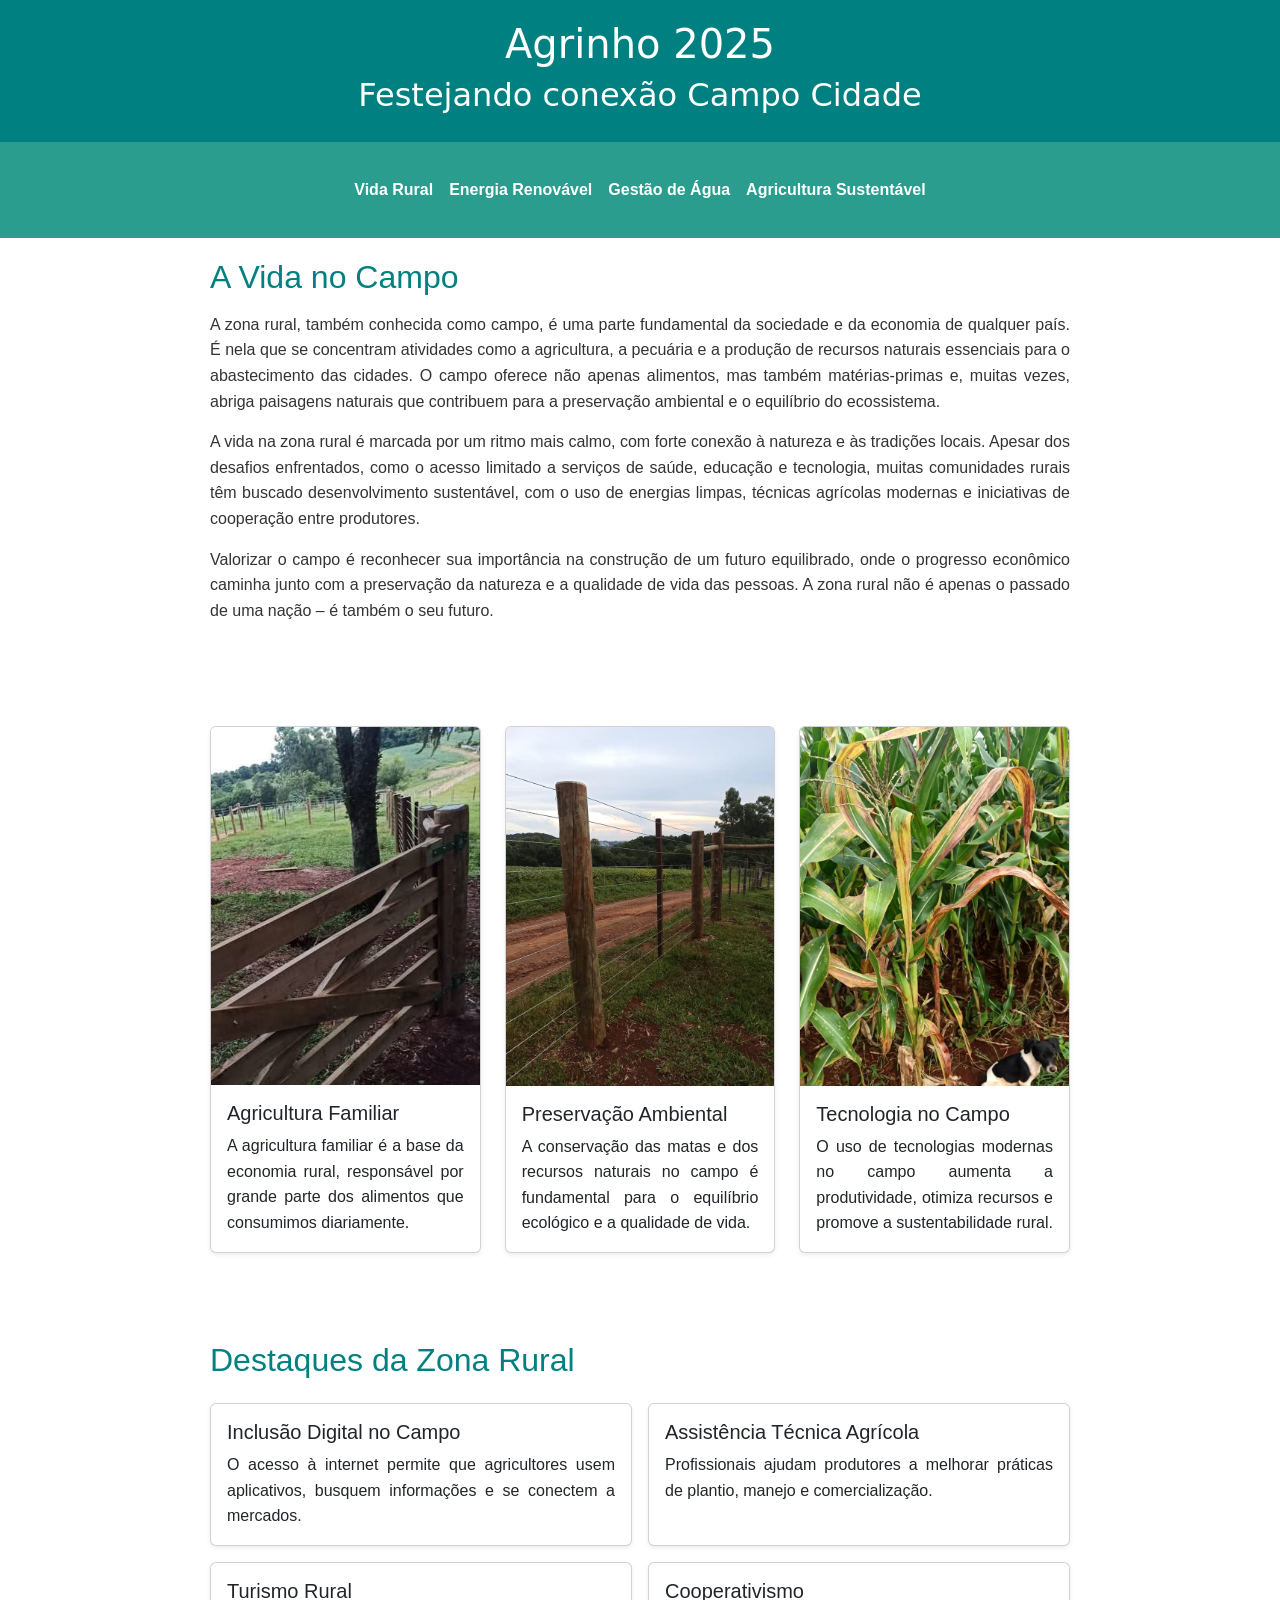
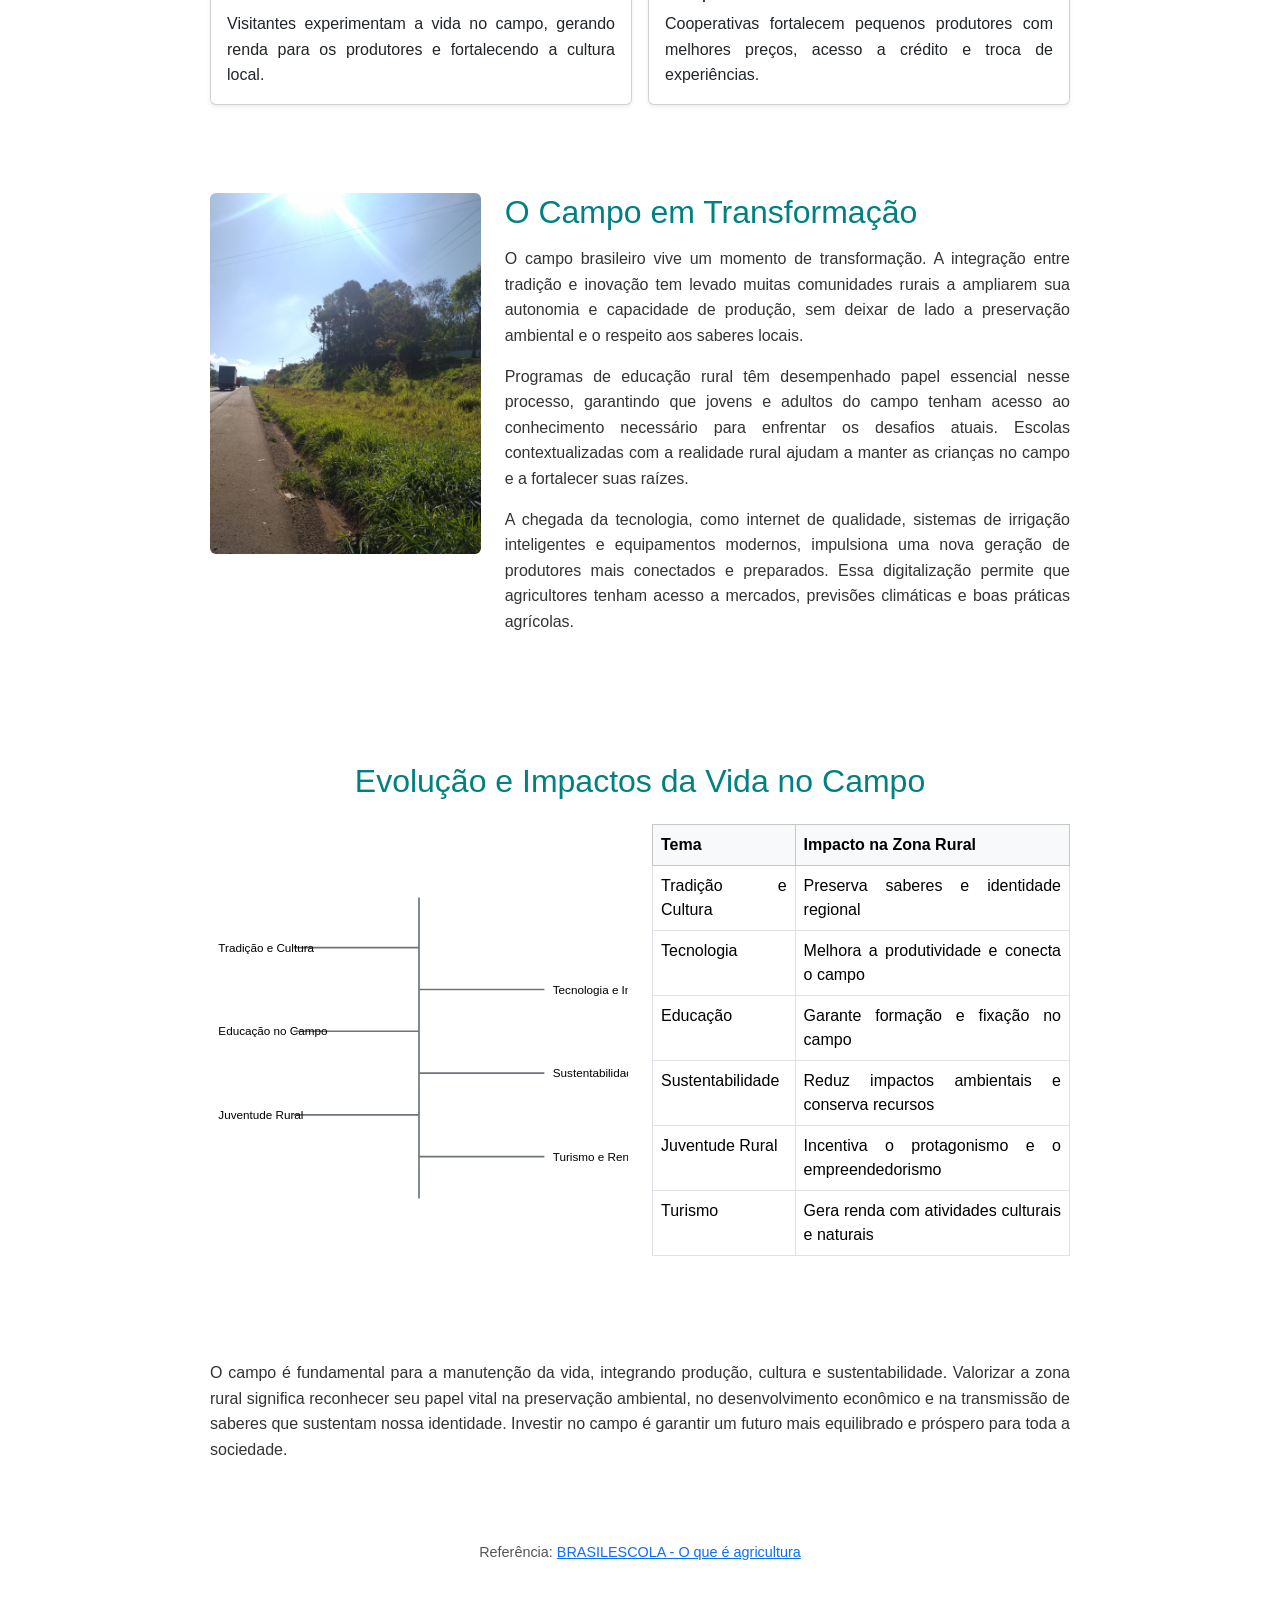
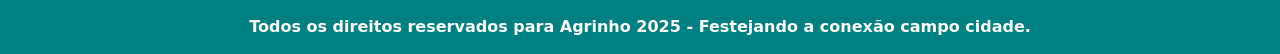
<file: index.html>
<!DOCTYPE html>
<html lang="pt-br">
<head>
    <meta charset="UTF-8">
    <meta name="viewport" content="width=device-width, initial-scale=1.0">
    <title>Agrinho 2025</title>
    <link href="https://cdn.jsdelivr.net/npm/bootstrap@5.3.6/dist/css/bootstrap.min.css" rel="stylesheet" integrity="sha384-4Q6Gf2aSP4eDXB8Miphtr37CMZZQ5oXLH2yaXMJ2w8e2ZtHTl7GptT4jmndRuHDT" crossorigin="anonymous">
    <script src="https://cdn.jsdelivr.net/npm/bootstrap@5.3.6/dist/js/bootstrap.bundle.min.js" integrity="sha384-j1CDi7MgGQ12Z7Qab0qlWQ/Qqz24Gc6BM0thvEMVjHnfYGF0rmFCozFSxQBxwHKO" crossorigin="anonymous"></script>
    <link rel="stylesheet" href="style.css">

  
</head>
<body>

    <div class="cabecalho">
        <h1>Agrinho 2025</h1>
        <h2>Festejando conexão Campo Cidade</h2>
    </div>

    <nav class="navbar navbar-expand-lg navbar-custom">
        <div class="container justify-content-center">
            <ul class="navbar-nav">
                <li class="nav-item">
                    <a class="nav-link" href="index.html">Vida Rural</a>
                </li>
                <li class="nav-item">
                    <a class="nav-link" href="energia.html">Energia Renovável</a>
                </li>
                <li class="nav-item">
                    <a class="nav-link" href="agua.html">Gestão de Água</a>
                </li>
                <li class="nav-item">
                    <a class="nav-link" href="producao.html">Agricultura Sustentável</a>
                </li>
            </ul>
        </div>
    </nav>

    <audio id="musica" autoplay loop playsinline>
  <source src="Whispers in the Strings.mp3" type="audio/mpeg" />
  Seu navegador não suporta áudio.
</audio>

<script>
  const audio = document.getElementById('musica');
  audio.volume = 0.2; // volume máximo
</script>


<script>
  const musica = document.getElementById('musica');
  
  // Força a tocar o áudio (mesmo que bloqueie, tenta)
  musica.volume = 0.5;
  musica.play().catch(e => {
    console.log('Autoplay bloqueado, sem som até interação.');
  });
</script>



  <audio id="somClick" src="alex(online-audio-converter.com).mp3" preload="auto"></audio>

  <script>
    const som = document.getElementById("somClick");

    document.addEventListener("click", () => {
      som.pause();
      som.currentTime = 0;
      som.playbackRate = 2; // <-- aqui aumenta a velocidade
      som.play().catch((e) => {
        console.log("Erro ao tocar o som:", e);
      });
    });
  </script>

<div class="container">
        <h2>A Vida no Campo</h2>
        <p>
            A zona rural, também conhecida como campo, é uma parte fundamental da sociedade e da economia de qualquer país. 
            É nela que se concentram atividades como a agricultura, a pecuária e a produção de recursos naturais essenciais 
            para o abastecimento das cidades. O campo oferece não apenas alimentos, mas também matérias-primas e, muitas vezes, 
            abriga paisagens naturais que contribuem para a preservação ambiental e o equilíbrio do ecossistema.
        </p>
        <p>
            A vida na zona rural é marcada por um ritmo mais calmo, com forte conexão à natureza e às tradições locais. 
            Apesar dos desafios enfrentados, como o acesso limitado a serviços de saúde, educação e tecnologia, 
            muitas comunidades rurais têm buscado desenvolvimento sustentável, com o uso de energias limpas, 
            técnicas agrícolas modernas e iniciativas de cooperação entre produtores.
        </p>
        <p>
            Valorizar o campo é reconhecer sua importância na construção de um futuro equilibrado, 
            onde o progresso econômico caminha junto com a preservação da natureza e a qualidade de vida das pessoas. 
            A zona rural não é apenas o passado de uma nação – é também o seu futuro.
        </p>
    </div>
    
    <div class="container my-5">
  <div class="row g-4">

    <!-- Card 1 -->
    <div class="col-md-4">
      <div class="card h-100 shadow-sm cursor-pointer" data-bs-toggle="modal" data-bs-target="#modalCampo1">
        <img src="assets/image/4.png.jpeg" class="card-img-top" alt="Agricultura Familiar">
        <div class="card-body">
          <h5 class="card-title">Agricultura Familiar</h5>
          <p class="card-text">A agricultura familiar é a base da economia rural, responsável por grande parte dos alimentos que consumimos diariamente.</p>
        </div>
      </div>
    </div>

    <!-- Card 2 -->
    <div class="col-md-4">
      <div class="card h-100 shadow-sm cursor-pointer" data-bs-toggle="modal" data-bs-target="#modalCampo2">
        <img src="assets/image/1.png.jpeg" class="card-img-top" alt="Preservação Ambiental">
        <div class="card-body">
          <h5 class="card-title">Preservação Ambiental</h5>
          <p class="card-text">A conservação das matas e dos recursos naturais no campo é fundamental para o equilíbrio ecológico e a qualidade de vida.</p>
        </div>
      </div>
    </div>

    <!-- Card 3 -->
    <div class="col-md-4">
      <div class="card h-100 shadow-sm cursor-pointer" data-bs-toggle="modal" data-bs-target="#modalCampo3">
        <img src="assets/image/2.png.jpeg" class="card-img-top" alt="Tecnologia no Campo">
        <div class="card-body">
          <h5 class="card-title">Tecnologia no Campo</h5>
          <p class="card-text">O uso de tecnologias modernas no campo aumenta a produtividade, otimiza recursos e promove a sustentabilidade rural.</p>
        </div>
      </div>
    </div>

  </div>
</div>

<!-- Modal 1 - Agricultura Familiar -->
<div class="modal fade" id="modalCampo1" tabindex="-1" aria-labelledby="modalCampo1Label" aria-hidden="true">
  <div class="modal-dialog modal-lg modal-dialog-scrollable">
    <div class="modal-content">
      <div class="modal-header bg-brown text-white">
        <h5 class="modal-title" id="modalCampo1Label">A Importância da Agricultura Familiar</h5>
        <button type="button" class="btn-close btn-close-white" data-bs-dismiss="modal" aria-label="Fechar"></button>
      </div>
      <div class="modal-body">
        <p>A agricultura familiar é fundamental para a produção de alimentos frescos e saudáveis. Ela movimenta a economia local e mantém as tradições rurais vivas.</p>
        <h6>Benefícios da agricultura familiar:</h6>
        <ul>
          <li>Geração de emprego e renda para comunidades rurais</li>
          <li>Valorização do conhecimento tradicional</li>
          <li>Práticas agrícolas sustentáveis e de menor impacto ambiental</li>
          <li>Promoção da diversidade alimentar e cultural</li>
          <li>Fortalecimento da economia local e regional</li>
        </ul>
        <p>Incentivar a agricultura familiar é investir no desenvolvimento sustentável do campo e na segurança alimentar do país.</p>
      </div>
      <div class="modal-footer">
        <button type="button" class="btn btn-outline-brown" data-bs-dismiss="modal">Fechar</button>
      </div>
    </div>
  </div>
</div>

<!-- Modal 2 - Preservação Ambiental -->
<div class="modal fade" id="modalCampo2" tabindex="-1" aria-labelledby="modalCampo2Label" aria-hidden="true">
  <div class="modal-dialog modal-lg modal-dialog-scrollable">
    <div class="modal-content">
      <div class="modal-header bg-brown text-white">
        <h5 class="modal-title" id="modalCampo2Label">A Preservação Ambiental na Zona Rural</h5>
        <button type="button" class="btn-close btn-close-white" data-bs-dismiss="modal" aria-label="Fechar"></button>
      </div>
      <div class="modal-body">
        <p>A conservação do meio ambiente no campo é essencial para garantir recursos naturais para as futuras gerações e manter a biodiversidade.</p>
        <h6>Práticas de preservação ambiental:</h6>
        <ul>
          <li>Proteção de nascentes e corpos d’água</li>
          <li>Reflorestamento e manutenção de matas nativas</li>
          <li>Uso racional do solo para evitar erosão</li>
          <li>Controle do uso de agrotóxicos e fertilizantes</li>
          <li>Educação ambiental para moradores rurais</li>
        </ul>
        <p>O cuidado com o meio ambiente garante a sustentabilidade econômica e social da vida no campo.</p>
      </div>
      <div class="modal-footer">
        <button type="button" class="btn btn-outline-brown" data-bs-dismiss="modal">Fechar</button>
      </div>
    </div>
  </div>
</div>

<!-- Modal 3 - Tecnologia no Campo -->
<div class="modal fade" id="modalCampo3" tabindex="-1" aria-labelledby="modalCampo3Label" aria-hidden="true">
  <div class="modal-dialog modal-lg modal-dialog-scrollable">
    <div class="modal-content">
      <div class="modal-header bg-brown text-white">
        <h5 class="modal-title" id="modalCampo3Label">Tecnologia e Inovação na Zona Rural</h5>
        <button type="button" class="btn-close btn-close-white" data-bs-dismiss="modal" aria-label="Fechar"></button>
      </div>
      <div class="modal-body">
        <p>A adoção de tecnologias no campo permite melhorar a eficiência da produção, reduzir impactos ambientais e aumentar a qualidade de vida das comunidades rurais.</p>
        <h6>Exemplos de tecnologias aplicadas:</h6>
        <ul>
          <li>Sistemas de irrigação automatizados</li>
          <li>Drones para monitoramento de plantações</li>
          <li>Energia solar para propriedades rurais</li>
          <li>Aplicativos para gestão agrícola e comercialização</li>
          <li>Práticas de agricultura de precisão</li>
        </ul>
        <p>Investir em tecnologia é garantir um campo produtivo, sustentável e conectado com o futuro.</p>
      </div>
      <div class="modal-footer">
        <button type="button" class="btn btn-outline-brown" data-bs-dismiss="modal">Fechar</button>
      </div>
    </div>
  </div>
</div>

<div class="container my-5">
  <h2 class="mb-4">Destaques da Zona Rural</h2>
  <div class="row g-3">

    <div class="col-md-6 d-flex">
      <div class="card h-100 shadow-sm w-100">
        <div class="card-body">
          <h5 class="card-title">Inclusão Digital no Campo</h5>
          <p class="card-text">O acesso à internet permite que agricultores usem aplicativos, busquem informações e se conectem a mercados.</p>
        </div>
      </div>
    </div>

    <div class="col-md-6 d-flex">
      <div class="card h-100 shadow-sm w-100">
        <div class="card-body">
          <h5 class="card-title">Assistência Técnica Agrícola</h5>
          <p class="card-text">Profissionais ajudam produtores a melhorar práticas de plantio, manejo e comercialização.</p>
        </div>
      </div>
    </div>

    <div class="col-md-6 d-flex">
      <div class="card h-100 shadow-sm w-100">
        <div class="card-body">
          <h5 class="card-title">Turismo Rural</h5>
          <p class="card-text">Visitantes experimentam a vida no campo, gerando renda para os produtores e fortalecendo a cultura local.</p>
        </div>
      </div>
    </div>

    <div class="col-md-6 d-flex">
      <div class="card h-100 shadow-sm w-100">
        <div class="card-body">
          <h5 class="card-title">Cooperativismo</h5>
          <p class="card-text">Cooperativas fortalecem pequenos produtores com melhores preços, acesso a crédito e troca de experiências.</p>
        </div>
      </div>
    </div>

  </div>
</div>

<main class="container mt-5">
  <div class="row mb-4">
    <div class="col-md-4">
      <img src="./assets/image/3-1.png.jpeg" class="img-fluid rounded" alt="Desenvolvimento Rural">
    </div>
    <div class="col-md-8">
      <h2>O Campo em Transformação</h2>
      
      <p>O campo brasileiro vive um momento de transformação. A integração entre tradição e inovação tem levado muitas comunidades rurais a ampliarem sua autonomia e capacidade de produção, sem deixar de lado a preservação ambiental e o respeito aos saberes locais.</p>
      
      <p>Programas de educação rural têm desempenhado papel essencial nesse processo, garantindo que jovens e adultos do campo tenham acesso ao conhecimento necessário para enfrentar os desafios atuais. Escolas contextualizadas com a realidade rural ajudam a manter as crianças no campo e a fortalecer suas raízes.</p>
      
      <p>A chegada da tecnologia, como internet de qualidade, sistemas de irrigação inteligentes e equipamentos modernos, impulsiona uma nova geração de produtores mais conectados e preparados. Essa digitalização permite que agricultores tenham acesso a mercados, previsões climáticas e boas práticas agrícolas.</p>
      
          </div>
  </div>
</main>

<section class="container my-5">
  <h2 class="mb-4 text-center">Evolução e Impactos da Vida no Campo</h2>

  <div class="row">
    <!-- Gráfico estilo árvore filogenética -->
    <div class="col-md-6">
      <svg viewBox="0 0 500 400" width="100%" height="auto">
        <!-- Ramo central -->
        <line x1="250" y1="20" x2="250" y2="380" stroke="#6c757d" stroke-width="2" />

        <!-- Ramos laterais com textos -->
        <line x1="250" y1="80" x2="100" y2="80" stroke="#6c757d" stroke-width="2" />
        <text x="10" y="85" font-size="14">Tradição e Cultura</text>

        <line x1="250" y1="130" x2="400" y2="130" stroke="#6c757d" stroke-width="2" />
        <text x="410" y="135" font-size="14">Tecnologia e Inovação</text>

        <line x1="250" y1="180" x2="100" y2="180" stroke="#6c757d" stroke-width="2" />
        <text x="10" y="185" font-size="14">Educação no Campo</text>

        <line x1="250" y1="230" x2="400" y2="230" stroke="#6c757d" stroke-width="2" />
        <text x="410" y="235" font-size="14">Sustentabilidade</text>

        <line x1="250" y1="280" x2="100" y2="280" stroke="#6c757d" stroke-width="2" />
        <text x="10" y="285" font-size="14">Juventude Rural</text>

        <line x1="250" y1="330" x2="400" y2="330" stroke="#6c757d" stroke-width="2" />
        <text x="410" y="335" font-size="14">Turismo e Renda</text>
      </svg>
    </div>

    <!-- Tabela -->
    <div class="col-md-6">
      <table class="table table-bordered">
        <thead class="table-light">
          <tr>
            <th>Tema</th>
            <th>Impacto na Zona Rural</th>
          </tr>
        </thead>
        <tbody>
          <tr>
            <td>Tradição e Cultura</td>
            <td>Preserva saberes e identidade regional</td>
          </tr>
          <tr>
            <td>Tecnologia</td>
            <td>Melhora a produtividade e conecta o campo</td>
          </tr>
          <tr>
            <td>Educação</td>
            <td>Garante formação e fixação no campo</td>
          </tr>
          <tr>
            <td>Sustentabilidade</td>
            <td>Reduz impactos ambientais e conserva recursos</td>
          </tr>
          <tr>
            <td>Juventude Rural</td>
            <td>Incentiva o protagonismo e o empreendedorismo</td>
          </tr>
          <tr>
            <td>Turismo</td>
            <td>Gera renda com atividades culturais e naturais</td>
          </tr>
        </tbody>
      </table>
    </div>
  </div>
</section>

<div class="container my-4">
  <p>
    O campo é fundamental para a manutenção da vida, integrando produção, cultura e sustentabilidade. Valorizar a zona rural significa reconhecer seu papel vital na preservação ambiental, no desenvolvimento econômico e na transmissão de saberes que sustentam nossa identidade. Investir no campo é garantir um futuro mais equilibrado e próspero para toda a sociedade.
  </p>
</div>

<div class="container my-3 text-center">
  <p style="max-width: 700px; margin: 0 auto; font-size: 0.9rem; color: #555;">
    Referência: <a href="https://brasilescola.uol.com.br/o-que-e/geografia/o-que-e-agricultura.htm" target="_blank" rel="noopener noreferrer">
    BRASILESCOLA - O que é agricultura</a>
  </p>
</div>


    <footer>
        Todos os direitos reservados para Agrinho 2025 - Festejando a conexão campo cidade.
    </footer>

</body>
</html>
</file>
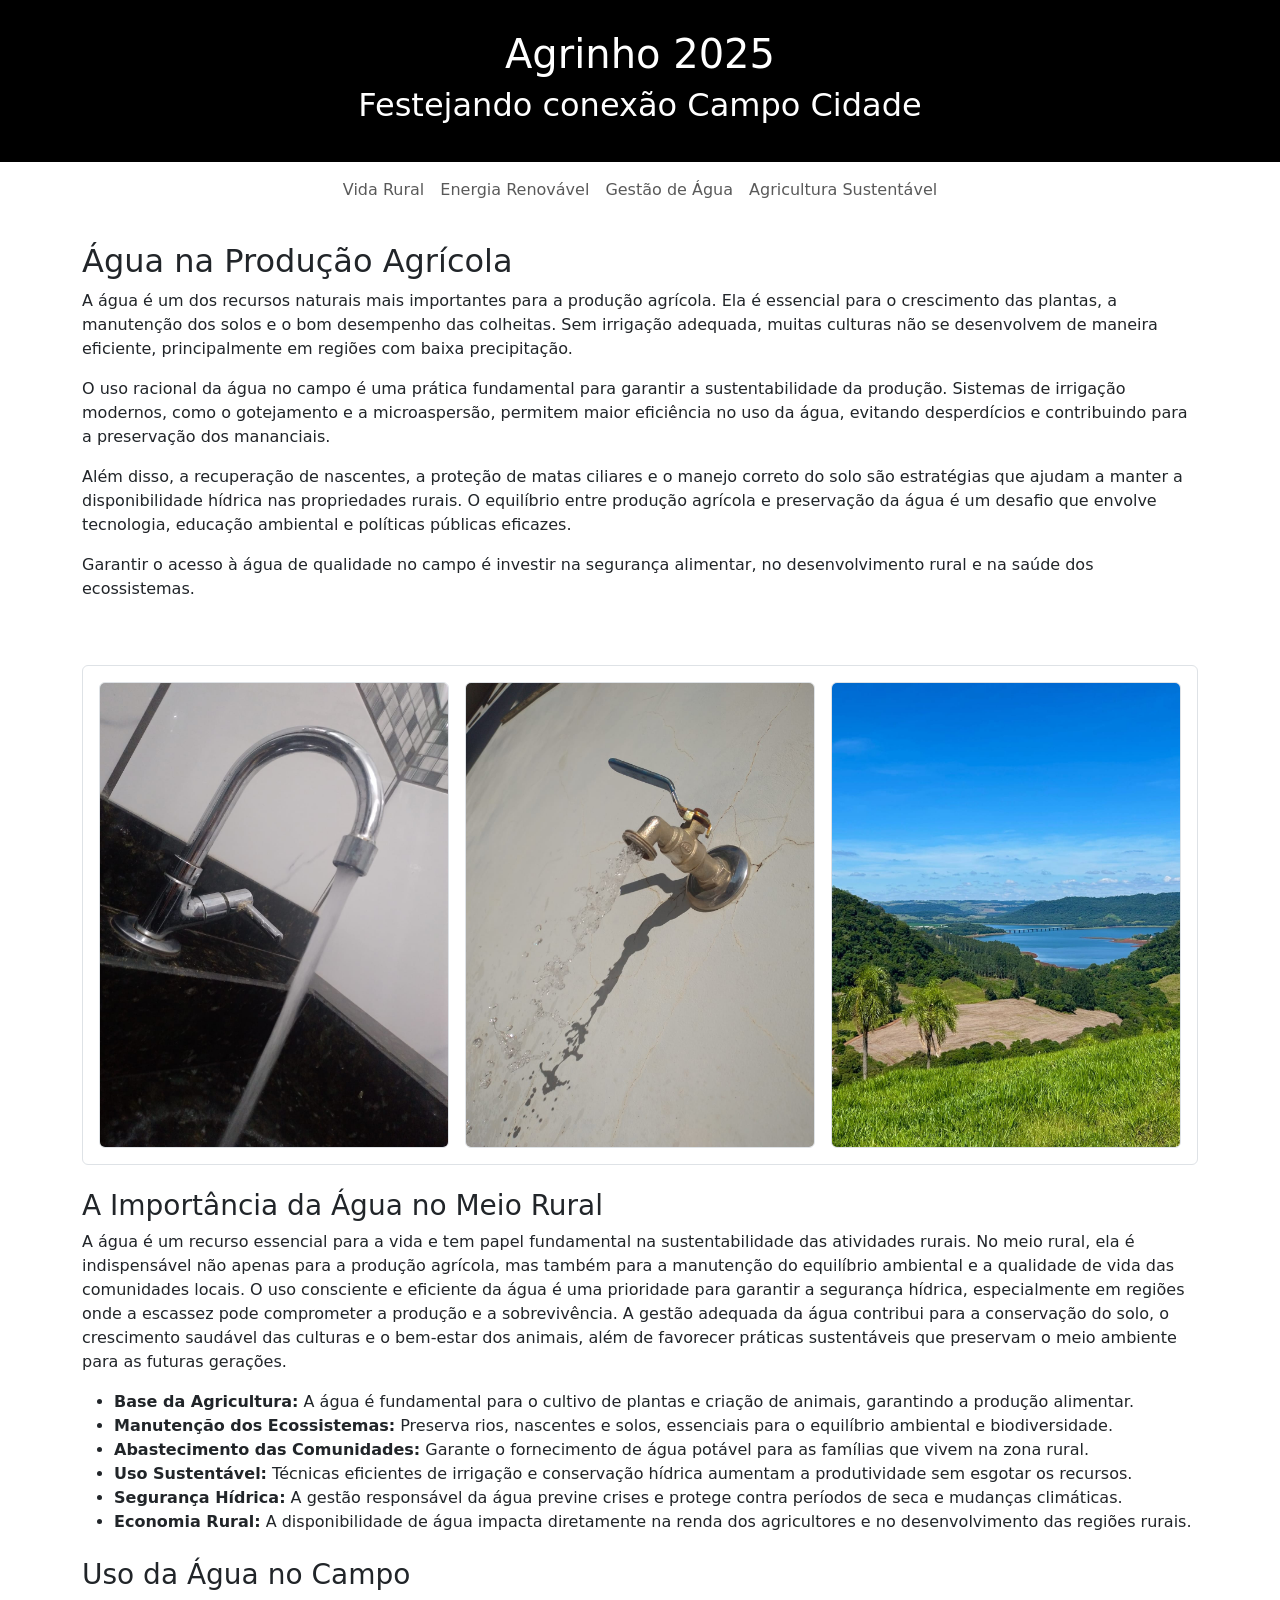
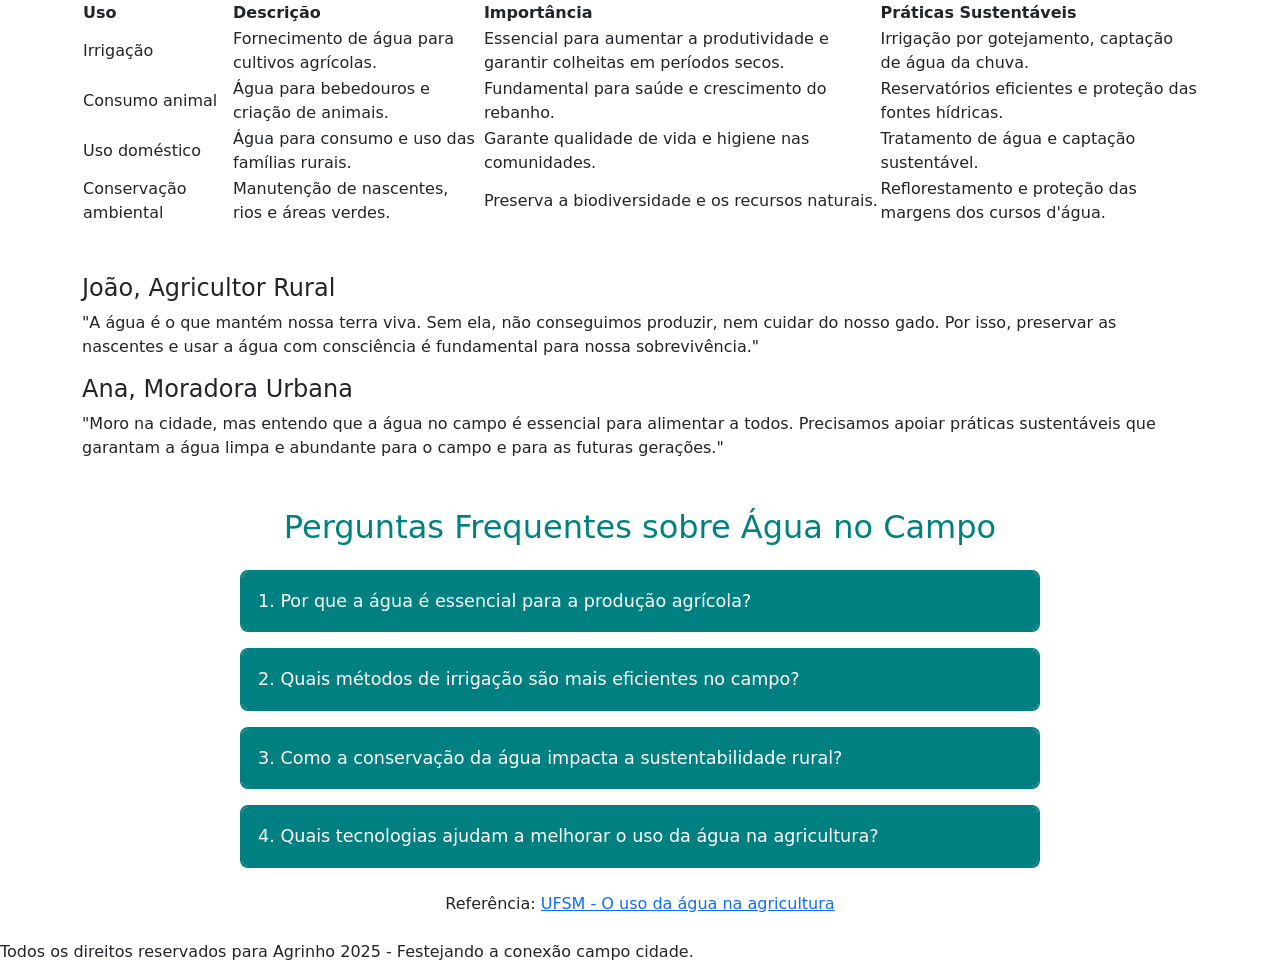
<file: agua.html>
<!DOCTYPE html>
<html lang="pt-br">
<head>
    <meta charset="UTF-8">
    <meta name="viewport" content="width=device-width, initial-scale=1.0">
    <title>Agrinho 2025</title>
    <link href="https://cdn.jsdelivr.net/npm/bootstrap@5.3.6/dist/css/bootstrap.min.css" rel="stylesheet" integrity="sha384-4Q6Gf2aSP4eDXB8Miphtr37CMZZQ5oXLH2yaXMJ2w8e2ZtHTl7GptT4jmndRuHDT" crossorigin="anonymous">
    <script src="https://cdn.jsdelivr.net/npm/bootstrap@5.3.6/dist/js/bootstrap.bundle.min.js" integrity="sha384-j1CDi7MgGQ12Z7Qab0qlWQ/Qqz24Gc6BM0thvEMVjHnfYGF0rmFCozFSxQBxwHKO" crossorigin="anonymous"></script>
    <link rel="stylesheet" href="agua.css">

  
</head>
<body>

    <div class="cabecalho">
        <h1>Agrinho 2025</h1>
        <h2>Festejando conexão Campo Cidade</h2>
    </div>

    <nav class="navbar navbar-expand-lg navbar-custom">
        <div class="container justify-content-center">
            <ul class="navbar-nav">
                <li class="nav-item">
                    <a class="nav-link" href="index.html">Vida Rural</a>
                </li>
                <li class="nav-item">
                    <a class="nav-link" href="energia.html">Energia Renovável</a>
                </li>
                <li class="nav-item">
                    <a class="nav-link" href="agua.html">Gestão de Água</a>
                </li>
                <li class="nav-item">
                    <a class="nav-link" href="producao.html">Agricultura Sustentável</a>
                </li>
            </ul>
        </div>
    </nav>

    <audio id="musica" autoplay loop playsinline>
  <source src="Whispers in the Strings.mp3" type="audio/mpeg" />
  Seu navegador não suporta áudio.
</audio>

<script>
  const audio = document.getElementById('musica');
  audio.volume = 0.2; // volume máximo
</script>


<script>
  const musica = document.getElementById('musica');
  
  // Força a tocar o áudio (mesmo que bloqueie, tenta)
  musica.volume = 0.5;
  musica.play().catch(e => {
    console.log('Autoplay bloqueado, sem som até interação.');
  });
</script>



  <audio id="somClick" src="alex(online-audio-converter.com).mp3" preload="auto"></audio>

  <script>
    const som = document.getElementById("somClick");

    document.addEventListener("click", () => {
      som.pause();
      som.currentTime = 0;
      som.playbackRate = 2; // <-- aqui aumenta a velocidade
      som.play().catch((e) => {
        console.log("Erro ao tocar o som:", e);
      });
    });
  </script>

    <div class="container mt-4">
  <div class="row mb-4">
    <div class="col-md-12">
      <h2>Água na Produção Agrícola</h2>
      <p>
        A água é um dos recursos naturais mais importantes para a produção agrícola. Ela é essencial para o crescimento das plantas, a manutenção dos solos e o bom desempenho das colheitas. Sem irrigação adequada, muitas culturas não se desenvolvem de maneira eficiente, principalmente em regiões com baixa precipitação.
      </p>
      <p>
        O uso racional da água no campo é uma prática fundamental para garantir a sustentabilidade da produção. Sistemas de irrigação modernos, como o gotejamento e a microaspersão, permitem maior eficiência no uso da água, evitando desperdícios e contribuindo para a preservação dos mananciais.
      </p>
      <p>
        Além disso, a recuperação de nascentes, a proteção de matas ciliares e o manejo correto do solo são estratégias que ajudam a manter a disponibilidade hídrica nas propriedades rurais. O equilíbrio entre produção agrícola e preservação da água é um desafio que envolve tecnologia, educação ambiental e políticas públicas eficazes.
      </p>
      <p>
        Garantir o acesso à água de qualidade no campo é investir na segurança alimentar, no desenvolvimento rural e na saúde dos ecossistemas.
      </p>
    </div>
  </div>
</div>

<div class="container mt-5">
  <div class="border border-teal p-3 rounded" style="border-width: 3px;">
    <div class="row g-3 text-center">
      
      <div class="col-md-4">
        <img src="assets/image/agua1.png.jpeg" class="img-fluid rounded border border-teal" style="border-width: 3px;" alt="Imagem 1">
      </div>

      <div class="col-md-4">
        <img src="assets/image/agua2.png.jpeg" class="img-fluid rounded border border-teal" style="border-width: 3px;" alt="Imagem 2">
      </div>

      <div class="col-md-4">
        <img src="assets/image/agua3.png.jpeg" class="img-fluid rounded border border-teal" style="border-width: 3px;" alt="Imagem 3">
      </div>

    </div>
  </div>
</div>

<div class="container my-4">
  <h3 class="titulo-teal">A Importância da Água no Meio Rural</h3>
  <p class="texto-justificado">
    A água é um recurso essencial para a vida e tem papel fundamental na sustentabilidade das atividades rurais. No meio rural, ela é indispensável não apenas para a produção agrícola, mas também para a manutenção do equilíbrio ambiental e a qualidade de vida das comunidades locais. O uso consciente e eficiente da água é uma prioridade para garantir a segurança hídrica, especialmente em regiões onde a escassez pode comprometer a produção e a sobrevivência. A gestão adequada da água contribui para a conservação do solo, o crescimento saudável das culturas e o bem-estar dos animais, além de favorecer práticas sustentáveis que preservam o meio ambiente para as futuras gerações.
  </p>
  
  <ul class="lista-topicos">
    <li><strong>Base da Agricultura:</strong> A água é fundamental para o cultivo de plantas e criação de animais, garantindo a produção alimentar.</li>
    <li><strong>Manutenção dos Ecossistemas:</strong> Preserva rios, nascentes e solos, essenciais para o equilíbrio ambiental e biodiversidade.</li>
    <li><strong>Abastecimento das Comunidades:</strong> Garante o fornecimento de água potável para as famílias que vivem na zona rural.</li>
    <li><strong>Uso Sustentável:</strong> Técnicas eficientes de irrigação e conservação hídrica aumentam a produtividade sem esgotar os recursos.</li>
    <li><strong>Segurança Hídrica:</strong> A gestão responsável da água previne crises e protege contra períodos de seca e mudanças climáticas.</li>
    <li><strong>Economia Rural:</strong> A disponibilidade de água impacta diretamente na renda dos agricultores e no desenvolvimento das regiões rurais.</li>
  </ul>
</div>

<div class="container my-4">
  <h3 class="titulo-teal">Uso da Água no Campo</h3>
  <div class="table-responsive">
    <table class="table-agua">
      <thead>
        <tr>
          <th>Uso</th>
          <th>Descrição</th>
          <th>Importância</th>
          <th>Práticas Sustentáveis</th>
        </tr>
      </thead>
      <tbody>
        <tr>
          <td>Irrigação</td>
          <td>Fornecimento de água para cultivos agrícolas.</td>
          <td>Essencial para aumentar a produtividade e garantir colheitas em períodos secos.</td>
          <td>Irrigação por gotejamento, captação de água da chuva.</td>
        </tr>
        <tr>
          <td>Consumo animal</td>
          <td>Água para bebedouros e criação de animais.</td>
          <td>Fundamental para saúde e crescimento do rebanho.</td>
          <td>Reservatórios eficientes e proteção das fontes hídricas.</td>
        </tr>
        <tr>
          <td>Uso doméstico</td>
          <td>Água para consumo e uso das famílias rurais.</td>
          <td>Garante qualidade de vida e higiene nas comunidades.</td>
          <td>Tratamento de água e captação sustentável.</td>
        </tr>
        <tr>
          <td>Conservação ambiental</td>
          <td>Manutenção de nascentes, rios e áreas verdes.</td>
          <td>Preserva a biodiversidade e os recursos naturais.</td>
          <td>Reflorestamento e proteção das margens dos cursos d'água.</td>
        </tr>
      </tbody>
    </table>
  </div>
</div>

<div class="container my-5">
  <div class="fala-container">
    <div class="fala quadro">
      <h4>João, Agricultor Rural</h4>
      <p>"A água é o que mantém nossa terra viva. Sem ela, não conseguimos produzir, nem cuidar do nosso gado. Por isso, preservar as nascentes e usar a água com consciência é fundamental para nossa sobrevivência."</p>
    </div>
    <div class="fala quadro">
      <h4>Ana, Moradora Urbana</h4>
      <p>"Moro na cidade, mas entendo que a água no campo é essencial para alimentar a todos. Precisamos apoiar práticas sustentáveis que garantam a água limpa e abundante para o campo e para as futuras gerações."</p>
    </div>
  </div>
</div>

<div class="container mt-5">
  <h2 style="color: teal; text-align: center; margin-bottom: 1.5rem;">Perguntas Frequentes sobre Água no Campo</h2>

  <div class="faq-sessao">
    <div class="faq-bloco">
      <button class="faq-pergunta">1. Por que a água é essencial para a produção agrícola?</button>
      <div class="faq-resposta">
        <p>A água é fundamental para o crescimento das plantas, irrigação dos cultivos e manutenção da saúde do solo. Sem água suficiente e de qualidade, a produtividade agrícola diminui e pode comprometer a segurança alimentar.</p>
      </div>
    </div>

    <div class="faq-bloco">
      <button class="faq-pergunta">2. Quais métodos de irrigação são mais eficientes no campo?</button>
      <div class="faq-resposta">
        <p>Os sistemas de irrigação por gotejamento e microaspersão são os mais eficientes, pois aplicam a água diretamente na raiz das plantas, reduzindo desperdícios e aumentando o rendimento da irrigação.</p>
      </div>
    </div>

    <div class="faq-bloco">
      <button class="faq-pergunta">3. Como a conservação da água impacta a sustentabilidade rural?</button>
      <div class="faq-resposta">
        <p>Conservar a água no campo ajuda a manter os recursos naturais, evita a degradação dos rios e nascentes e garante a disponibilidade para as futuras gerações, promovendo um equilíbrio entre produção e meio ambiente.</p>
      </div>
    </div>

    <div class="faq-bloco">
      <button class="faq-pergunta">4. Quais tecnologias ajudam a melhorar o uso da água na agricultura?</button>
      <div class="faq-resposta">
        <p>Sensores de umidade do solo, estações meteorológicas e sistemas automatizados de irrigação são algumas das tecnologias que auxiliam o manejo eficiente da água, reduzindo o consumo e aumentando a produtividade.</p>
      </div>
    </div>
  </div>

  <style>
    .faq-sessao {
      margin: 0 auto;
      max-width: 800px;
    }
    .faq-bloco {
      margin-bottom: 1rem;
      border: 2px solid teal;
      border-radius: 8px;
      overflow: hidden;
    }
    .faq-pergunta {
      background-color: teal;
      color: white;
      width: 100%;
      padding: 1rem;
      border: none;
      text-align: left;
      font-size: 1.1rem;
      cursor: pointer;
      transition: background-color 0.3s ease;
    }
    .faq-pergunta:hover {
      background-color: #00796b;
    }
    .faq-resposta {
      max-height: 0;
      padding: 0 1rem;
      color: #004d40;
      background-color: #e0f2f1;
      transition: max-height 0.4s ease, padding 0.4s ease;
      overflow: hidden;
    }
    .faq-resposta p {
      margin: 1rem 0;
    }
    .faq-bloco.ativo .faq-resposta {
      max-height: 300px;
      padding: 1rem;
    }
  </style>

  <script>
    const faqBlocos = document.querySelectorAll('.faq-bloco');

    faqBlocos.forEach(bloco => {
      const btn = bloco.querySelector('.faq-pergunta');
      btn.addEventListener('click', () => {
        faqBlocos.forEach(b => {
          if (b !== bloco) b.classList.remove('ativo');
        });
        bloco.classList.toggle('ativo');
      });
    });
  </script>
</div>


    <div class="container text-center my-4">
  <p class="mb-0">
    Referência: <a href="https://www.ufsm.br/pet/agronomia/2022/08/23/o-uso-da-agua-na-agricultura" target="_blank">
      UFSM - O uso da água na agricultura
    </a>
  </p>
</div>



    <footer>
        Todos os direitos reservados para Agrinho 2025 - Festejando a conexão campo cidade.
    </footer>

</body>
</html>
</file>
<file: style.css>
.cabecalho {
    background-color: teal; 
    color: white;
    padding: 20px 0;
    text-align: center;
}

.navbar-custom {
    background-color: #2a9d8f; /* azul-petróleo suave */
}

.navbar-custom .nav-link {
    color: white;
    font-weight: bold;
}

.navbar-custom .nav-link:hover {
    color: #ffd700; /* dourado para destaque no hover */
}

footer {
    background-color: teal; 
    text-align: center;
    padding: 15px 0;
    color: white;
    font-weight: bold;
}

.container {
            max-width: 900px;
            margin: 0 auto; /* centraliza horizontalmente */
            padding: 20px;
            font-family: Arial, sans-serif;
            text-align: justify;
            color: #333;
        }

        /* Título com cor teal */
        .container h2 {
            color: teal;
            margin-bottom: 15px;
        }

        /* Parágrafos com espaçamento */
        .container p {
            margin-bottom: 15px;
            line-height: 1.6;
        }
</file>
<file: agua.css>
.cabecalho{
    color: white;
    background-color: black;
    text-align: center;
    padding: 30px;
}

.cabecalho h3{
    color: rgb(206, 206, 8);
}
</file>
